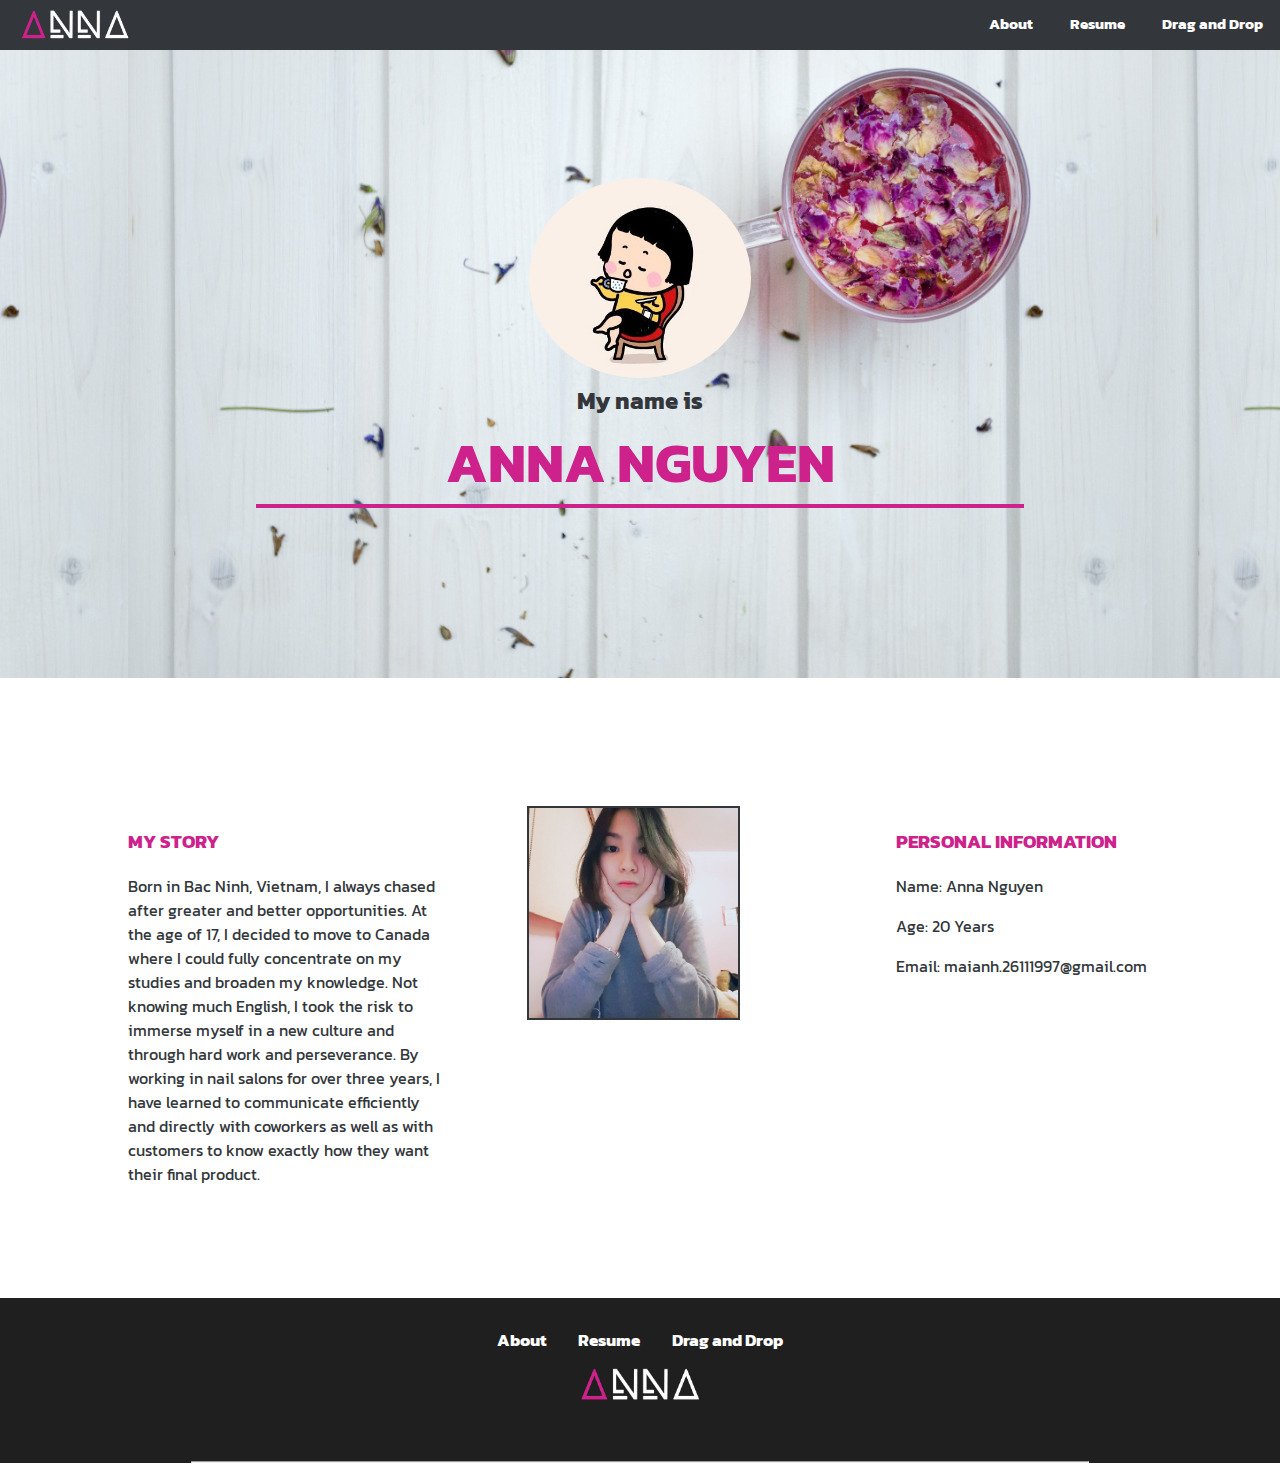
<file: index.html>
<!DOCTYPE html>
<html>

<head>
  <meta charset="utf-8">
  <link rel="stylesheet" href="css/introductionStyle.css">
  <link href="https://fonts.googleapis.com/css?family=Kanit" rel="stylesheet">
  <script src="js/introductionJS.js">
  </script>
  <noscript>Your browser settings have JavaScript disabled!
    Please enable it to view the full site.</noscript>
  <title>&hearts; Anna's Home &hearts;</title>
</head>

<body>
  <header>
    <div class="logo">
      <img src="image/Logo.png" alt="logo">
    </div>
    <nav id="menu">
      <ul>
        <li><a href="#aboutme">About</a></li>
        <li><a href="CV.html">Resume</a></li>
        <li><a href="DragandDropDemo.html">Drag and Drop</a></li>
      </ul>
    </nav>
    <div id="sayHi">
      <img src="image/large.jpg" alt="profilePic">
      <h4>My name is</h4>
      <h1>ANNA NGUYEN</h1>
  </header>
  <section id="aboutme">
    <div id="myStory">
      <h3>MY STORY</h3>
      <p>Born in Bac Ninh, Vietnam, I always chased after greater and better opportunities.
        At the age of 17, I decided to move to Canada where I could fully concentrate on my studies and broaden my
        knowledge. Not knowing much English,
        I took the risk to immerse myself in a new culture and through hard work and perseverance. By working in nail
        salons for over three years, I have learned to communicate efficiently and directly with coworkers as well as
        with customers to know exactly how they want their final product.
      </p>
    </div>
    <div id="information">
      <h3>PERSONAL INFORMATION</h3>
      <ul>
        <li>Name: Anna Nguyen</li>
        <li>Age: 20 Years</li>
        <li>Email: maianh.26111997@gmail.com</li>
        <li>
          <div id="iconSocial">
          </div>
      </ul>
    </div>
    <div id="introImage">
      <img src="image/27540375_398578597267801_8779271584705788002_n.jpg" alt="introImage">
    </div>
  </section>
  <footer>
    <nav id="menuFooter">
      <ul>
        <li><a href="#aboutme">About</a></li>
        <li><a href="CV.html">Resume</a></li>
        <li><a href="DragandDropDemo.html">Drag and Drop</a></li>
      </ul>
    </nav>
    <div id="logoFooter"><img src="image/Logo.png" alt="logo">
    </div>
    <hr>
  </footer>
</body>

</html>
</file>
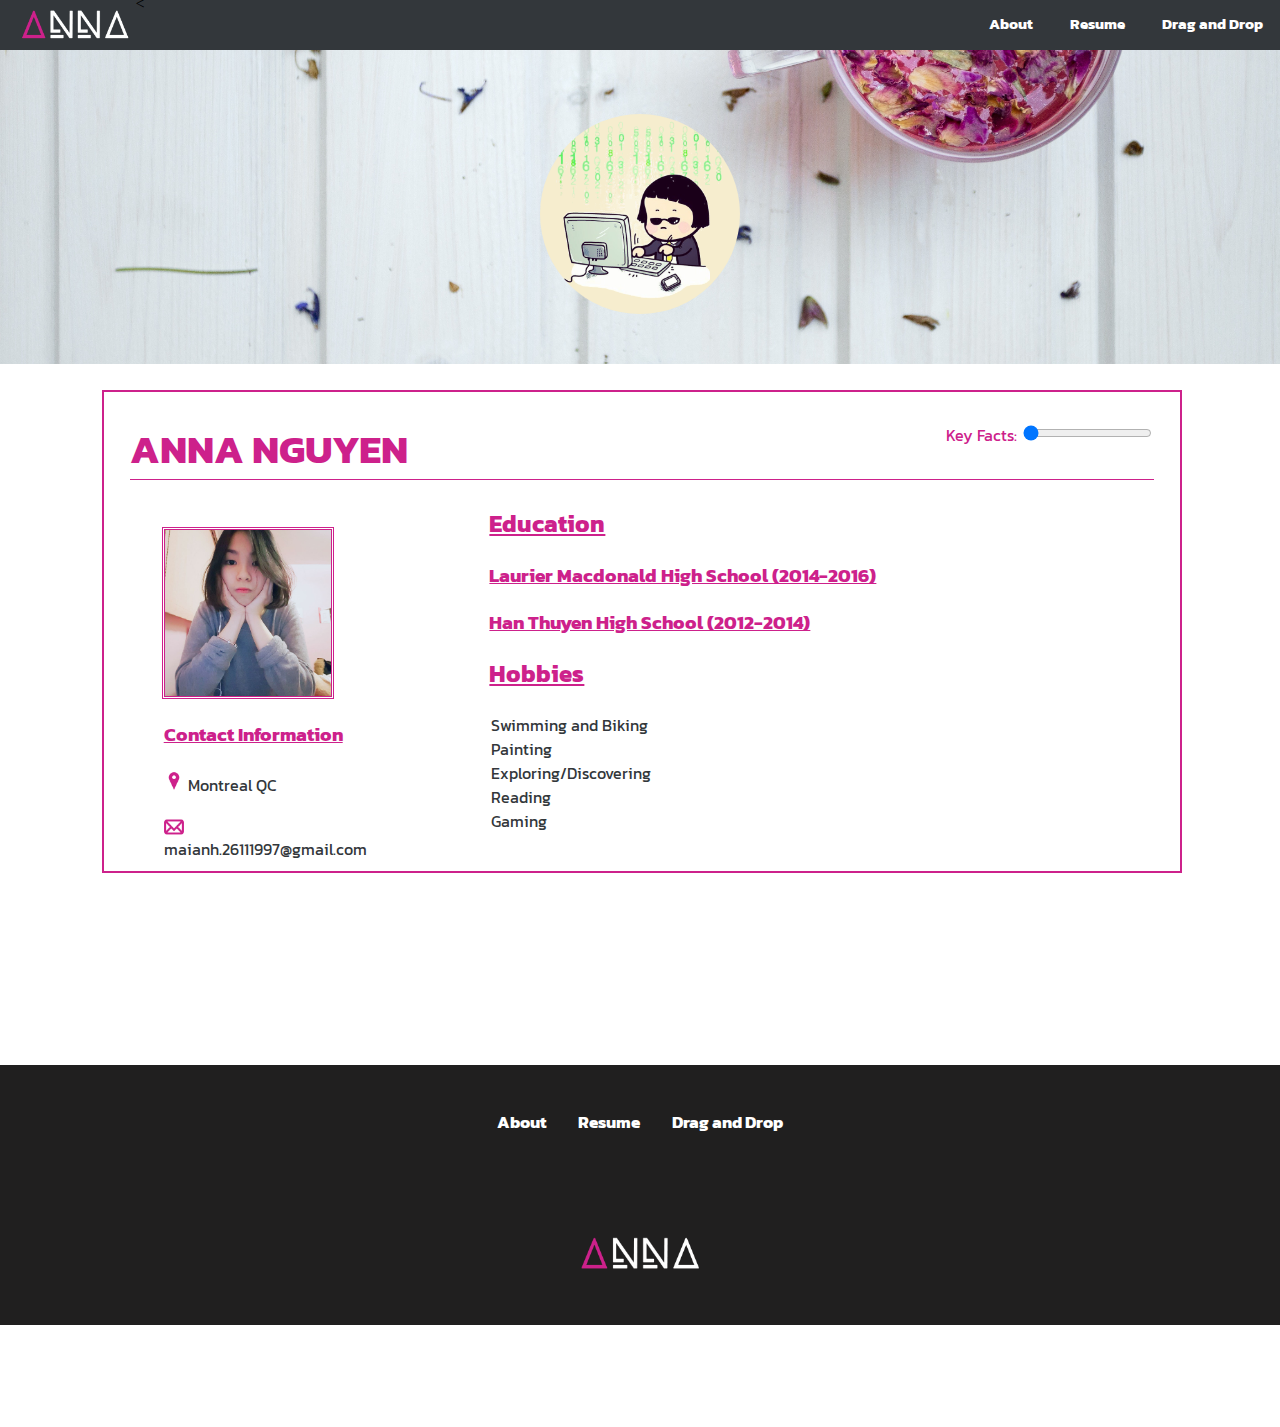
<file: CV.html>
<html>

<head>
  <meta charset="utf-8">
  <link rel="stylesheet" href="css/CVstyle.css">
  <link href="https://fonts.googleapis.com/css?family=Kanit" rel="stylesheet">
  <script src="js/utilities.js"></script>
  <script src="js/cvJS.js"></script>
  <noscript>Your browser settings have JavaScript disabled!
    Please enable it to view the full site.</noscript>
  <title>&hearts; Anna's CV &hearts;</title>
</head>

<body>
  <header>
    <div class="logo">
      <img src="image/Logo.png" alt="logo">
    </div>
    <nav id="menu">
      < <ul>
        <li><a href="index.html">About</a></li>
        <li><a href="CV.html">Resume</a></li>
        <li><a href="DragandDropDemo.html">Drag and Drop</a></li>
        </ul>
    </nav>
    <div id="resumePic">
      <img src="image/VkLyhp8.jpg" alt="PresumePic">
    </div>
  </header>
  <section>
    <div id="showInform"></div>
    <h1 id="name">ANNA NGUYEN</h1>
    <section id="sec1">
      <div id="profileImage">
        <img src="image/27540375_398578597267801_8779271584705788002_n.jpg" alt="Profile Image">
      </div>
      <h3>Contact Information</h3>
      <p><img src="image/6864734_orig.png" alt="address"> Montreal QC </p>
      <p><img src="image/pink-clipart-mail-6.png"> maianh.26111997@gmail.com</p>
    </section>
    <section id="sec2">
      <div id="Summary">
        <h2>Summary</h2>
        <p>Born in Bac Ninh, Vietnam, I always chased after greater and better opportunities.
          At the age of 17, I decided to move to Canada where I could fully concentrate on my studies and broaden my
          knowledge. Not knowing much English,
          I took the risk to immerse myself in a new culture and through hard work and perseverance. By working in nail
          salons for over three years, I have learned to communicate efficiently and directly with coworkers as well as
          with customers to know exactly how they want their final product.
        </p>
      </div>
      <div id="Work">
        <h2>Work Experience</h2>
        <h3>Ongles J’adore (2016 - Now)</h3>
        <p>Receptionist
        <ul>
          <li>Schedule appointments and maintain appointment calendar</li>
          <li>Resolve customer issues and answer questions</li>
          <li>Answer the telephone and provide information to callers</li>
          <li>Collect payments</li>
        </ul>
        </p>
      </div>
      <div id="Education">
        <h2>Education</h2>
        <h3>Laurier Macdonald High School (2014-2016)</h3>
        <h3>Han Thuyen High School (2012-2014)</h3>
      </div>
      <div id="Hobbies">
        <h2>Hobbies</h2>
        <p>Swimming and Biking<br>Painting<br>Exploring/Discovering<br>Reading<br>Gaming
        <p>
      </div>
    </section>
  </section>
  <footer>
    <nav id="menuFooter">
      <ul>
        <li><a href="index.html">About</a></li>
        <li><a href="CV.html">Resume</a></li>
        <li><a href="DragandDropDemo.html">Drag and Drop</a></li>
      </ul>
    </nav>
    <div id="iconSocialFooter">
      <div id="logoFooter"><img src="image/Logo.png" alt="logo">
      </div>
  </footer>
</body>

</html>
</file>
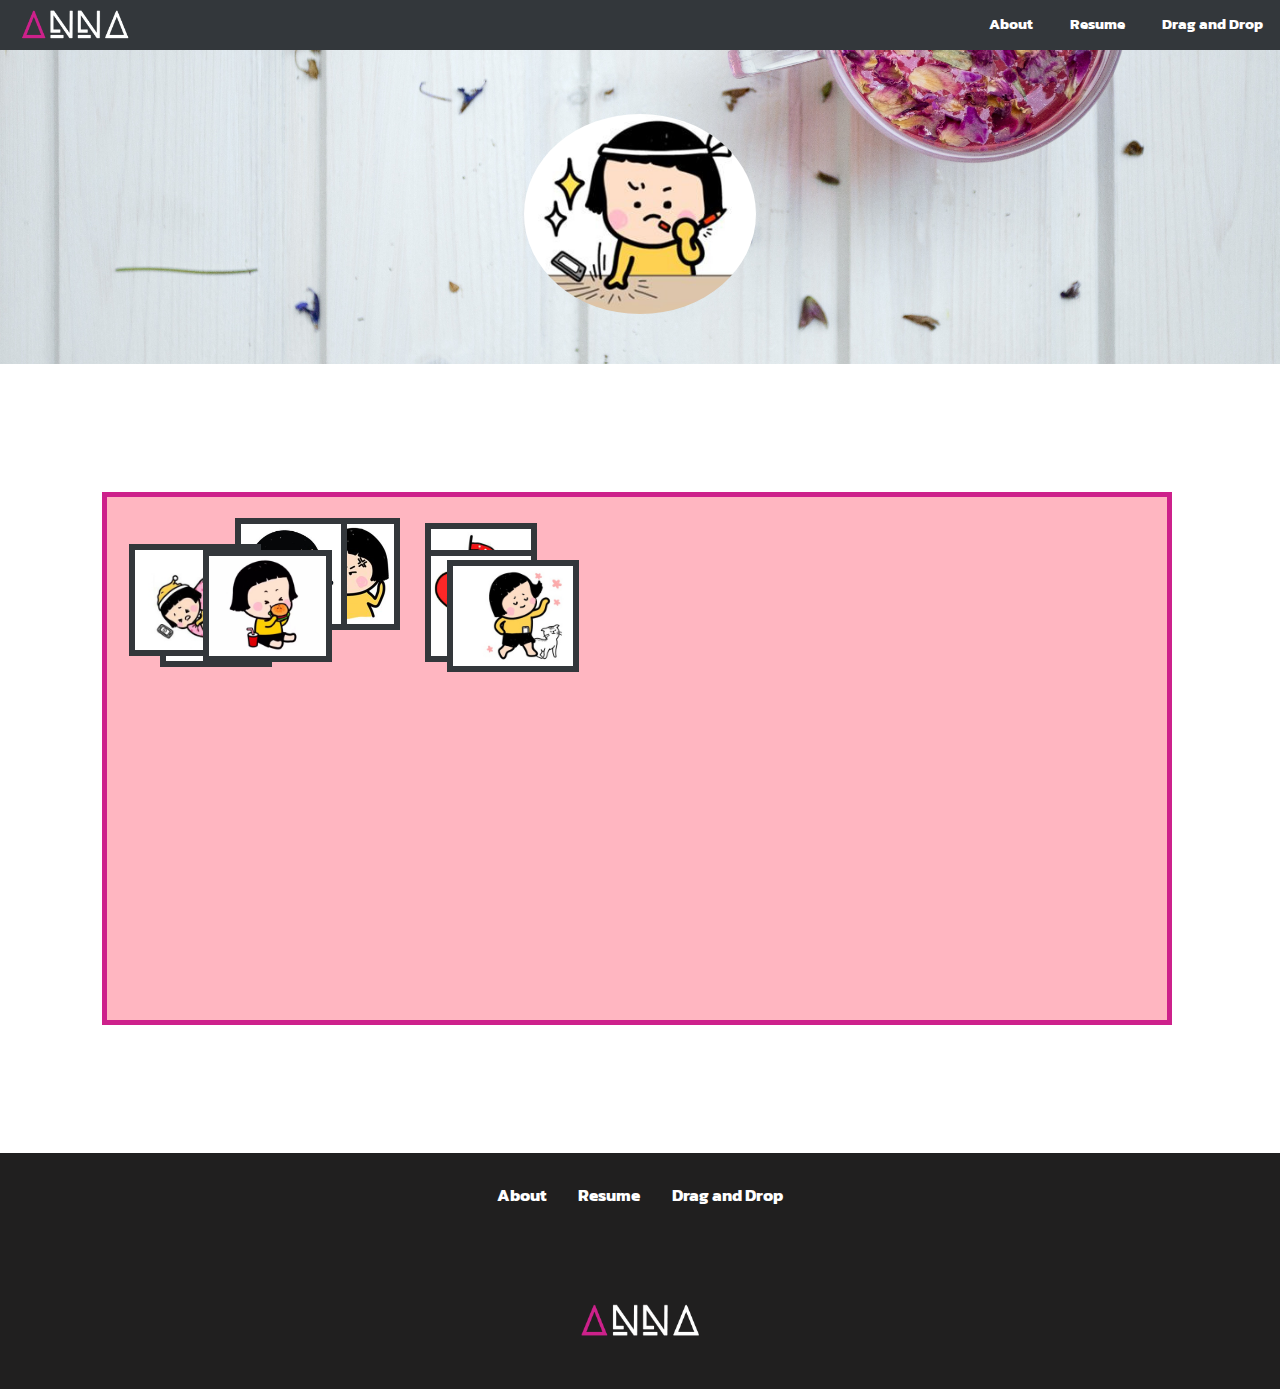
<file: DragandDropDemo.html>
<html>
<head>
<meta charset="utf-8">
<link rel="stylesheet" href="css/DragandDropDemo.css">
<link href="https://fonts.googleapis.com/css?family=Kanit" rel="stylesheet">
<script src="js/utilities.js"></script>
<script src="js/DDjs.js"></script>
<noscript>Your browser settings have JavaScript disabled!
  Please enable it to view the full site.</noscript>
<title>&hearts; Anna's DDD &hearts;</title>
</head>
<body>
<header>
<div class="logo">
    <img src="image/Logo.png" alt="logo">
</div>
 <nav id ="menu">
                     <ul>
                       <li><a href="index.html">About</a></li>
                       <li><a href="CV.html">Resume</a></li>
                        <li><a href="DragandDropDemo.html">Drag and Drop</a></li>
                     </ul>
</nav>
<div id = "ddPic">
  <img src="image/e2e7010698e8ee079d676f95686fb4e9.jpg" alt="ddPic"></div>
</header>
<section>
<div id="container">
</div>
</section>
<footer>
  <nav id="menuFooter">
                      <ul>
                        <li><a href="index.html">About</a></li>
                        <li><a href="CV.html">Resume</a></li>
                         <li><a href="DragandDropDemo.html">Drag and Drop</a></li>
                      </ul>
 </nav>
 <div id="logoFooter"><img src="image/Logo.png" alt="logo">
</div>
</footer>
</body>
</html>
</file>
<file: css/introductionStyle.css>
article,aside,details,figcaption,figure,
footer,header,hgroup,menu,nav,section {
   display:block;
}

body{
  background-color:white;
  height: 100%;
  width: 100%;
  margin-left: auto;
  margin-right: auto;
}
a{
  color: white;
  text-decoration: none;
}
header{
    background-image: url(../image/neven-krcmarek-330546-unsplash.jpg);
    background-size:contain;
    background-position: center;
    height:auto;
    text-align:center;
    margin-top: -1%;
    width: auto;
}
 .logo{
    height:100px;
    width: 140px;
    float: left;
    position:absolute;
    }
.logo img{
    height:90px;
    width: auto;
    margin-top: 3%;
    }
#sayHi{
    width: 100%;
    height: 500px;
    margin-top: 10%;
    text-align: center;
}
#sayHi h4{
  font-family: 'Kanit', sans-serif;
  color:  #33373b;
  font-size: 150%;
  margin-top: 1px;
  height: 5px;
}
#sayHi h1{
  font-family: 'Kanit', sans-serif;
  color: #cd218b;
  font-size: 350%;
  width: 60%;
  border-bottom: 4px solid;
  margin-left: 20%;
  margin-right: 20%;
  margin-top: 1px;
  margin-top: 1%\9;
}
#sayHi h2{
  font-family: 'Kanit', sans-serif;
    color:  #33373b;
    font-size: 150%;
    margin-top: 1px;
    margin-top: -1%\9;
}
#sayHi img{
  border-radius: 60%;
  height: 200px;
  width: auto;

}

 #menu{
    background-color: #33373b;
    width: 100%;
    height: 55px;
    text-align: center;
    display: block;
    }
#menu ul{
    font: 95% 'Kanit', sans-serif;
    color:white;
    font-weight:700;
    list-style-type: none;
    width: 45%;
    margin-left: 10%;
    float: right;
    height: 20px;
    text-align:right;
    margin-top: 1%\9;
    }
#menu li {
    list-style-type:none;
    font-size: 15px;
    width: auto;
    height: 20px;
    padding: 2px;
    margin-left: 15px;
    margin-right: 15px;
    margin-bottom: 1%;
    display: inline-block;
    display: inline\9;
    }
  section{
    background-color:white;
    width: 100%;
    margin-left: auto;
    margin-right: auto;
  }
  #myStory{
    font-family: 'Kanit', sans-serif;
    color: #cd218b;
    margin-top: 2px;
    width: 25%;
    float: left;
    display: inline\9;
    margin-top: 1%\9;
    margin-left: 10%;
    text-align: left;
  }
  #myStory p{
    color: #33373b;
    text-align: left;
    height: 100%;
  }
  #introImage{
    margin-top: 10%;
    margin-left: 37%;
    height: 300px;
    width: 25%;
    text-align: center;

  }
  #introImage img{
    border: 2px solid #33373b;
    height: 70%;
    width: auto;
  }
  #information{
    font-family: 'Kanit', sans-serif;
    color: #cd218b;
    margin-top: 2px;
    width: 30%;
    width: 40%\9;
    margin-left: 70%;
    margin-left: 29%\9;
    margin-top: 1%\9;
    position: absolute;
    display: inline\9;
  }
  #information ul{
    list-style-type: none;
    color: #33373b;
    width: 70%;
    padding: 0;
    text-align: left;
    margin-left: 0.3%\9;

  }
  #information li {
      list-style-type:none;
      margin-top: 6%;
      margin-top: 2%\9;
    }
    #iconSocial{
        height: auto;
    }
    #iconSocial ul{
        list-style-type: none;
        text-align: left;
        width: auto;
    }
    #iconSocial li{
        list-style-type: none;
        display: inline-block;
        display: inline\9;
        padding: 1%;
        margin-top: 4%;
        margin-left: 6%;
        padding: 0 \9;
        margin-left: 1% \9;
    }
    #iconSocial li img{
      height :40px;
      width:auto;
    }
footer{
  background-color:#201f1f;
  text-align:center;
  width: auto;
  margin-top:15%;
}
#menuFooter{
  width: 100%;
  text-align: center;
  height: 15%;
  margin-top: 10%;
}
#menuFooter ul{
  padding:0;
  font: 95% 'Kanit', sans-serif;
  color:white;
  font-weight:700;
  padding-top: 2%\9;
  margin-left:27.5%;
  margin-right:27.5%;
  list-style-type: none;
  width: 45%;
  height: 40px;
  text-align:center;
}
#menuFooter li{
  list-style-type:none;
  display: inline-block;
  display: inline\9;
  font-size: 17px;
  width: auto;
  height: 40px;
  margin-left:2.5%;
  margin-right:2.5%;
  margin-top:5%;
}
#iconSocialFooter{
    height: auto;
    width:100%;
    margin-top:2%;
    text-align:center;
}
#iconSocialFooter ul{
    padding-left: 0;
    list-style-type: none;
    margin-left:32%;
    margin-right:32%;
    width: 35%;
    text-align:center;

}
#iconSocialFooter li{
    list-style-type: none;
    display: inline-block;
    display: inline\9;
    text-align:center;
    margin-right:2.5%;
    margin-left:2.5%;
    padding-left: 2px;
    padding-right:2px;
}
#iconSocialFooter li img{
  height :40px;
  width:auto;
}
#logoFooter{
  height:100px;
  width: 20%;
  margin-top: 1px;
  text-align:center;
  margin-left:40%;
  margin-right:40%;
}
#logoFooter img{
  height:100%;
  width: auto;
  margin-top: 1%;
}
hr{
  width:70%;
 }
#copyRights{
  width: 100%;
  text-align:center;
  height: 10%;
  font-family: 'Kanit', sans-serif;
  color:  #33373b;
  padding-bottom:2.5%;
  padding-top:2.5%;
}
</file>
<file: css/CVstyle.css>
article,aside,details,figcaption,figure,
footer,header,hgroup,menu,nav,section {
   display:block;
}
body{
  background-color:white;
  height: 100%;
  width: 100%;
  margin-left: auto;
  margin-right: auto;
}
a{
  color: white;
  text-decoration: none;
}
header{
background-image:url("../image/neven-krcmarek-330546-unsplash.jpg");
background-size: 100%;
background-position: center center;
background-repeat: no-repeat;
text-align:center;
height: auto;
margin-top: -1%;
width: 100%;
}
 .logo{
    height:100px;
    width: 140px;
    float: left;
    position:absolute;
    }
.logo img{
    height:90px;
    width: auto;
    margin-top: 3%;
    }

 #menu{
    background-color: #33373b;
    width: 100%;
    height: 55px;
    text-align: center;
    display: block;
    }
#menu ul{
    font: 95% 'Kanit', sans-serif;
    color:white;
    font-weight:700;
    list-style-type: none;
    width: 45%;
    margin-left: 30%;
    float: right;
    height: 20px;
    text-align:right;
    margin-top: 1.5%\9; /* IE 8 and below */
    }
#menu li {
    list-style-type:none;
    font-size: 15px;
    width: auto;
    height: 20px;
    padding: 2px;
    margin-left: 15px;
    margin-right: 15px;
    margin-bottom: 1%;
    display: inline-block /*standard*/;
    display: inline\9; /* IE 8 and below */
    }
    #resumePic{
        width: 100%;
        height: 250px;
        margin-top: 5%;
        text-align: center;
    }
    #resumePic img{
      border-radius: 60%;
      height: 200px;
      width: auto;
    }
    section{
      width: 80%;
      font-family: 'Kanit', sans-serif;
      color: #cd218b;
      margin-left: 8%;
      margin-right:8%;
      margin-top: 2%;
      padding-left:2%;
      padding-right:2%;
      border: 2px solid #cd218b;
    }
    #showInform{
      float: right;
      display: inline\9;
      margin-top: 3%;
    }
    #name{
      font-size: 250%;
      border-bottom: 1px solid #cd218b;
    }
    h2,h3{
      text-decoration:underline;
      color: #cd218b;
    }
    .range{
      height: 20px;
      width: auto;
    }
    #sec1{
      width: 20%;
      float: left;
      display: inline\9;
      margin-left:3%;
      padding-right: 1px;
      padding-left: 1px;
      border-style: none;
      height: 100%;
      color: #33373b;
    }
    #sec1 img{
      height: 20px;
      width: auto;
    }
    #sec1 h3,p{
      width: 90%;
      padding: 2px;
    }
    #profileImage {
      width: 90%;
      height: auto;
    }
    #profileImage img{
      width: 90%;
      height: auto;
      border: 3px double #cd218b;
    }

    #sec2{
      margin-left:35%;
      padding-right: 1px;
      padding-left: 1px;
      border-style: none;
      width:60%;
      width:auto\9;
      color: #33373b;
    }
    #iconSocial{
        height:auto;
        width:100%;
        margin-top:2%;
        text-align:left;
    }
    #iconSocial ul{
        padding-left: 0;
        list-style-type: none;
        margin-left:0;
        margin-right:1%;
        width: 90%;
        text-align:left;

    }
    #iconSocial li{
        list-style-type: none;
        display: inline-block;
        display: inline\9;
        text-align:center;
        margin-right:0;
        margin-left:0;
        padding-left: 2px;
        padding-right:2px;
    }
    #iconSocial li img{
      height :30px;
      width:auto;
      border: 2px solid
    }
    footer{
      background-color:#201f1f;
      text-align:center;
      width: auto;
      margin-top:15%;
    }
    #menuFooter{
      width: 100%;
      text-align: center;
      height: 15%;
      margin-top: 10px;
    }
    #menuFooter ul{
      position: absolute;
      padding:0;
      font: 95% 'Kanit', sans-serif;
      color:white;
      font-weight:700;
      padding-top: 2%\9;
      margin-left:27.5%;
      margin-right:27.5%;
      margin-top: 0.5%\9;
      list-style-type: none;
      width: 45%;
      height: 40px;
    }
    #menuFooter li{
      list-style-type:none;
      display: inline-block;
      display: inline\9;
      font-size: 17px;
      width: auto;
      height: 40px;
      margin-left:2.5%;
      margin-right:2.5%;
      margin-top:5%;
    }
    #iconSocialFooter{
        height: auto;
        width:100%;
        margin-top:1%;
        margin-top:15%\9;
        text-align:center;
    }
    #iconSocialFooter ul{
        padding-left: 0;
        list-style-type: none;
        margin-left:32%;
        margin-right:32%;
        padding-top: 5%\9;
        width: 35%;
        text-align:center;
    }
    #iconSocialFooter li{
        list-style-type: none;
        display: inline-block;
        display: inline\9;
        text-align:center;
        margin-right:2.5%;
        margin-left:2.5%;
        padding-left: 2px;
        padding-right:2px;
    }
    #iconSocialFooter li img{
      height :40px;
      width:auto;
    }
    #logoFooter{
      height:100px;
      width: 20%;
      margin-top: 2%;
      text-align:center;
      margin-left:40%;
      margin-right:40%;
    }
    #logoFooter img{
      height:100%;
      width: auto;
    }
    hr{
      width:70%;
     }
    #copyRights{
      width: 100%;
      text-align:center;
      height: 10%;
      font-family: 'Kanit', sans-serif;
      color:  #33373b;
      padding-bottom:2.5%;
      padding-top:2.5%;
    }
</file>
<file: css/DragandDropDemo.css>
article,aside,details,figcaption,figure,
footer,header,hgroup,menu,nav,section {
   display:block;
}
body{
  background-color:white;
  height: 100%;
  width: 100%;
  margin-left: auto;
  margin-right: auto;
}
a{
  color: white;
  text-decoration: none;
}
header{
background-image:url(../image/neven-krcmarek-330546-unsplash.jpg);
background-size: 100%;
background-position: center center;
background-repeat: no-repeat;
text-align:center;
height: auto;
margin-top: -1%;
width: 100%;
}
 .logo{
    height:100px;
    width: 140px;
    float: left;
    position:absolute;
    }
.logo img{
    height:90px;
    width: auto;
    margin-top: 3%;
    }

 #menu{
    background-color: #33373b;
    width: 100%;
    height: 55px;
    text-align: center;
    display: block;
    }
#menu ul{
    font: 95% 'Kanit', sans-serif;
    color:white;
    font-weight:700;
    list-style-type: none;
    width: 45%;
    margin-left: 30%;
    float: right;
    height: 20px;
    text-align:right;
    margin-top: 1.5%\9; /* IE 8 and below */
    }
#menu li {
    list-style-type:none;
    font-size: 15px;
    width: auto;
    height: 20px;
    padding: 2px;
    margin-left: 15px;
    margin-right: 15px;
    margin-bottom: 1%;
    display: inline-block /*standard*/;
    display: inline\9; /* IE 8 and below */
    }
    #ddPic{
        width: 100%;
        height: 250px;
        margin-top: 5%;
        text-align: center;
    }
    #ddPic img{
      border-radius: 60%;
      height: 200px;
      width: auto;
    }

section{
    width: 90%;
    text-align:center;
    margin-top: 10%;
    margin-left:8%;
    margin-right:8%;
  }
  #container{
    background-color: lightpink;
    padding: 1%;
    margin-top: 1%;
    width:90%;
    height: 500px;
    position: relative;
    overflow: hidden;
    border: 5px solid #cd218b;

  }
  #img1{
    width: 100px/*11.5%*/;
    -moz-user-select: none;
    position: absolute;
    left: 30%;
    top:5%;
    background:white;
    height: 100px;
    padding:0;
    border:6px solid #33373b;
  }
  #img2{
    width: 100px;
    -moz-user-select: none;
    background:white;
    height:100px;
    position:absolute;
    padding:0;
    left: 5%;
    top: 11%;
    border:6px solid #33373b;
  }

  #img3{
    width:100px;
    -moz-user-select: none;
    background:white;
    height:100px;
    padding:0;
    position:absolute;
    left: 17%;
    top: 4%;
    border:6px solid #33373b;
  }
  #img4{
    width:100px;
    -moz-user-select: none;
    background:white;
    height:100px;
    position:absolute;
    left: 12%;
    top: 4%;
    padding:0;
    border:6px solid #33373b;
  }
  #img5{
    width:120px;
    -moz-user-select: none;
    position:absolute;
    background:white;
    height:100px;
    padding:0;
    left: 2%;
    top: 9%;
    border:6px solid #33373b;
  }
  #img6{
    width:117px;
    -moz-user-select: none;
    position:absolute;
    left: 9%;
    top: 10%;
    background:white;
    height:100px;
    padding:0;
    border:6px solid #33373b;
  }
  #img7{
    width:100px;
    -moz-user-select: none;
    position:absolute;
    left: 30%;
    top: 10%;
    background:white;
    height:100px;
    padding:0;
    border:6px solid #33373b;
  }
  #img8{
    width:120px;
    -moz-user-select: none;
    height:100px;
    background:white;
    top:12%;
    left:32%;
    position:absolute;
    padding:0;
    border:6px solid #33373b;
  }

  footer{
    background-color:#201f1f;
    height:auto;
    text-align:center;
    width: 100%;
    margin-top:5%;
  }
  #menuFooter{
    width: 100%;
    text-align: center;
    height: 15%;
    margin-top: 10%;
  }
  #menuFooter ul{
    padding:0;
    padding-top:1%\9;
    font: 95% 'Kanit', sans-serif;
    color:white;
    font-weight:700;
    margin-left:27.5%;
    margin-right:27.5%;
    list-style-type: none;
    width: 45%;
    height: 40px;
    text-align:center;
  }
  #menuFooter li{
    list-style-type:none;
    font-size: 17px;
    width: auto;
    height: 40px;
    margin-left:2.5%;
    margin-right:2.5%;
    margin-top:5%;
    display: inline-block;
    display: inline\9;
  }
  #iconSocialFooter{
      height: auto;
      width:100%;
      margin-top:2%;
      text-align:center;
  }
  #iconSocialFooter ul{
      padding-left: 0;
      list-style-type: none;
      margin-left:32%;
      margin-right:32%;
      width: 35%;
      text-align:center;

  }
  #iconSocialFooter li{
      list-style-type: none;
      display: inline-block;
      display: inline\9;
      text-align:center;
      margin-right:2.5%;
      margin-left:2.5%;
      padding-left: 2px;
      padding-right:2px;
  }
  #iconSocialFooter li img{
    height :40px;
    width:auto;
  }
  #logoFooter{
    height:100px;
    width: 20%;
    margin-top: 1px;
    text-align:center;
    margin-left:40%;
    margin-right:40%;
  }
  #logoFooter img{
      height:100%;
      width: auto;
      margin-top: 1%;
  }
  hr{
    width:70%;
   }
  #copyRights{
    width: 100%;
    text-align:center;
    height: 10%;
    font-family: 'Kanit', sans-serif;
    color:  #33373b;
    padding-bottom:2.5%;
    padding-top:2.5%;
  }
</file>
